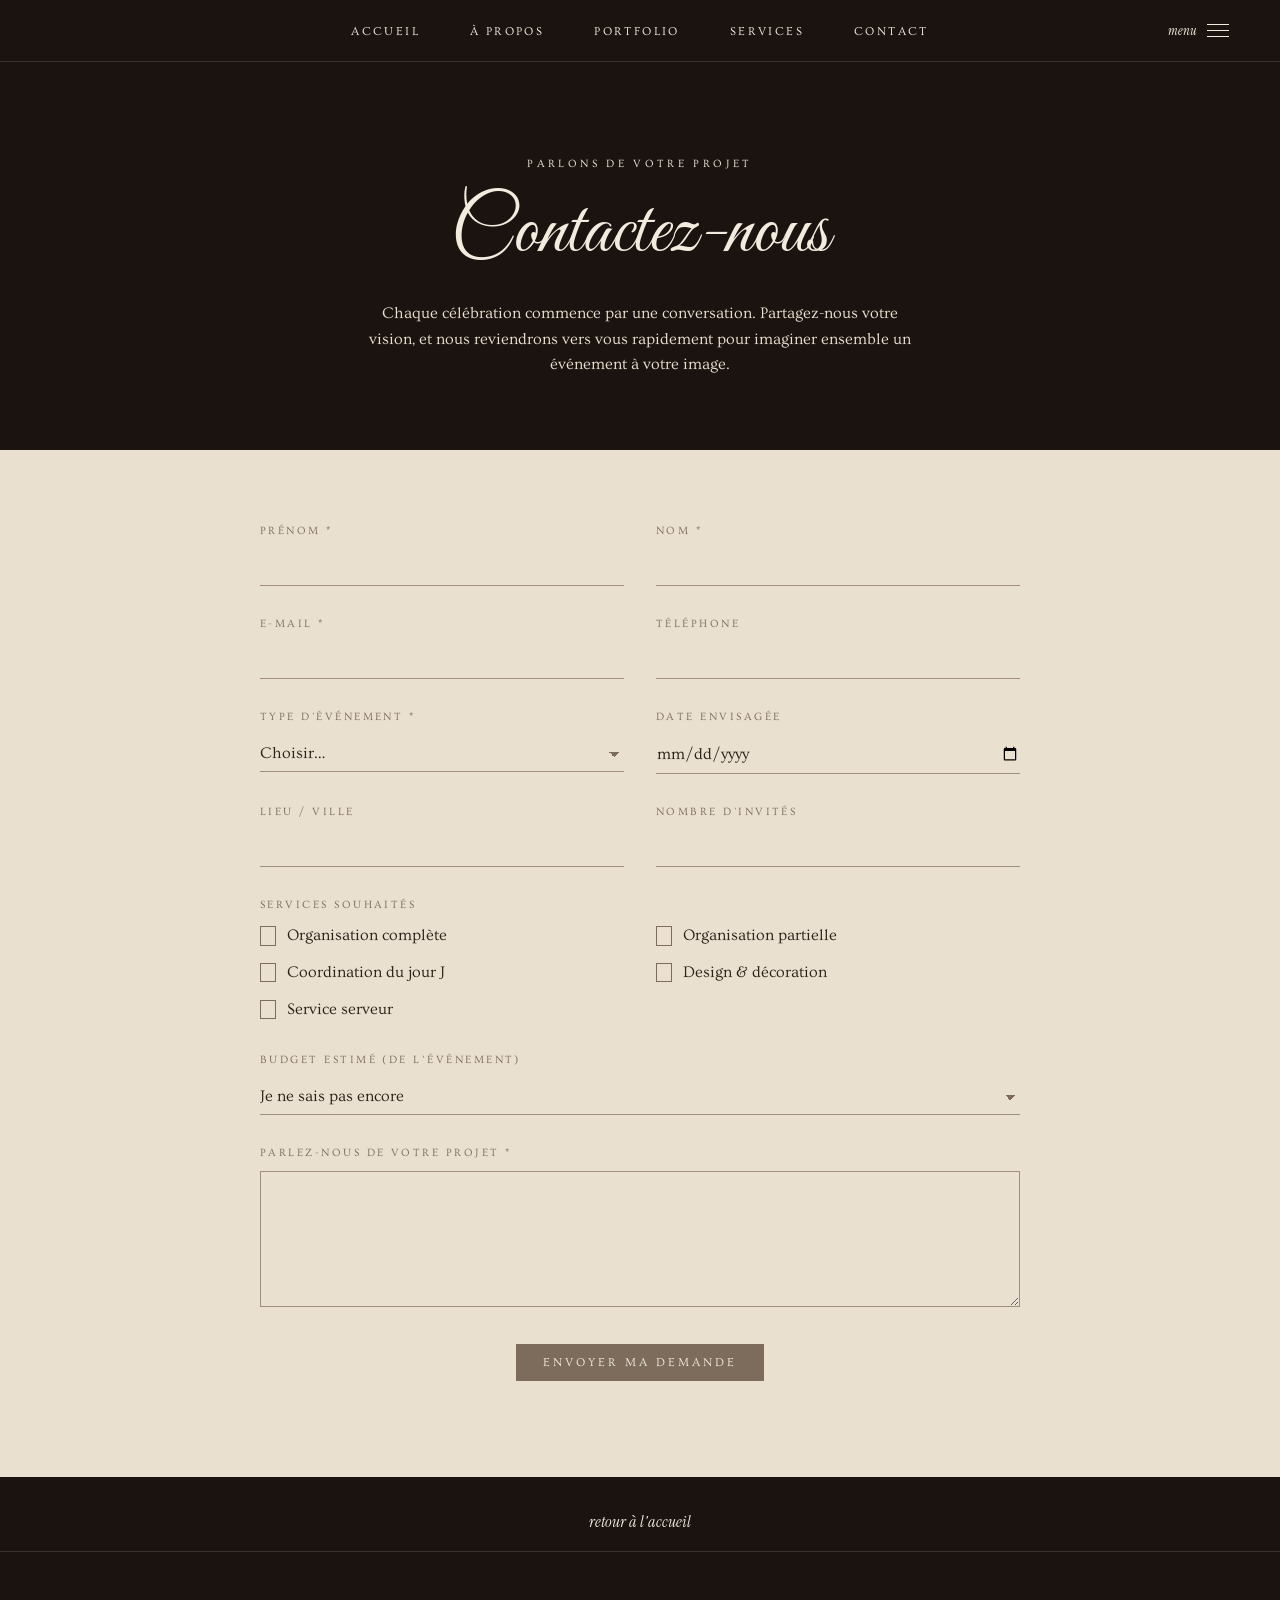
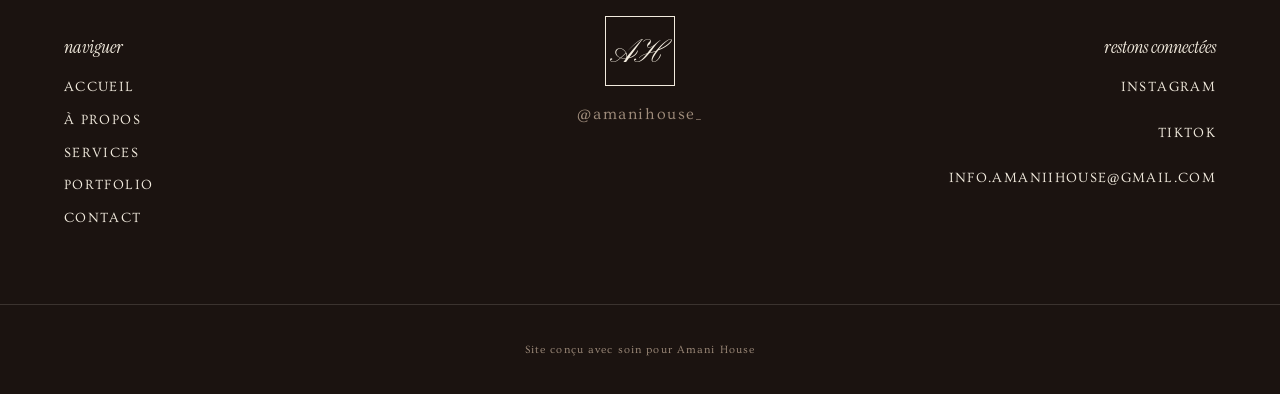
<file: contact.html>
<!DOCTYPE html>
<html lang="fr">
<head>
<meta charset="UTF-8" />
<meta name="viewport" content="width=device-width, initial-scale=1.0" />
<title>Contact — Amani House</title>
<meta name="description" content="Contactez Amani House pour l'organisation et le design de votre mariage ou événement." />
<link rel="preconnect" href="https://fonts.googleapis.com">
<link rel="preconnect" href="https://fonts.gstatic.com" crossorigin>
<link href="https://fonts.googleapis.com/css2?family=Bodoni+Moda:ital,opsz,wght@0,6..96,400;0,6..96,500;1,6..96,400&family=Ovo&family=Instrument+Serif:ital@0;1&family=Pinyon+Script&family=Great+Vibes&display=swap" rel="stylesheet">
<link rel="stylesheet" href="css/style.css?v=27" />
</head>
<body>

<!-- ===== NAVIGATION ===== -->
<header class="site-header">
  <nav class="nav-wrap">
    <ul class="nav-links">
      <li><a href="index.html#accueil">Accueil</a></li>
      <li><a href="index.html#a-propos">À propos</a></li>
      <li><a href="index.html#portfolio">Portfolio</a></li>
      <li><a href="index.html#services">Services</a></li>
      <!-- <li><a href="index.html#blog">Blog</a></li> -->
      <li><a href="contact.html" aria-current="page">Contact</a></li>
    </ul>
    <button class="menu-toggle" aria-label="Ouvrir le menu" aria-expanded="false">
      <span>menu</span>
      <svg width="22" height="14" viewBox="0 0 22 14" aria-hidden="true"><line x1="0" y1="1" x2="22" y2="1" stroke="currentColor"/><line x1="0" y1="7" x2="22" y2="7" stroke="currentColor"/><line x1="0" y1="13" x2="22" y2="13" stroke="currentColor"/></svg>
    </button>
  </nav>
</header>

<!-- ===== EN-TETE CONTACT ===== -->
<section class="contact-hero">
  <p class="eyebrow eyebrow-ivory center">parlons de votre projet</p>
  <h1 class="contact-title">Contactez-nous</h1>
  <p class="contact-intro">
    Chaque célébration commence par une conversation. Partagez-nous votre vision, et nous reviendrons vers vous
    rapidement pour imaginer ensemble un événement à votre image.
  </p>
</section>

<!-- ===== FORMULAIRE ===== -->
<section class="contact-section">
  <form class="contact-form" id="contact-form" novalidate>
    <div class="form-row">
      <label class="field">
        <span>Prénom *</span>
        <input type="text" name="prenom" autocomplete="given-name" required />
      </label>
      <label class="field">
        <span>Nom *</span>
        <input type="text" name="nom" autocomplete="family-name" required />
      </label>
    </div>

    <div class="form-row">
      <label class="field">
        <span>E-mail *</span>
        <input type="email" name="email" autocomplete="email" required />
      </label>
      <label class="field">
        <span>Téléphone</span>
        <input type="tel" name="telephone" autocomplete="tel" />
      </label>
    </div>

    <div class="form-row">
      <label class="field">
        <span>Type d'événement *</span>
        <select name="evenement" required>
          <option value="" selected disabled>Choisir…</option>
          <option>Mariage</option>
          <option>Fiançailles</option>
          <option>Anniversaire</option>
          <option>Baptême</option>
          <option>Événement professionnel</option>
          <option>Autre</option>
        </select>
      </label>
      <label class="field">
        <span>Date envisagée</span>
        <input type="date" name="date" />
      </label>
    </div>

    <div class="form-row">
      <label class="field">
        <span>Lieu / ville</span>
        <input type="text" name="lieu" />
      </label>
      <label class="field">
        <span>Nombre d'invités</span>
        <input type="number" name="invites" min="1" inputmode="numeric" />
      </label>
    </div>

    <fieldset class="field field-choices">
      <legend>Services souhaités</legend>
      <label class="choice"><input type="checkbox" name="services" value="Organisation complète" /> Organisation complète</label>
      <label class="choice"><input type="checkbox" name="services" value="Organisation partielle" /> Organisation partielle</label>
      <label class="choice"><input type="checkbox" name="services" value="Coordination du jour J" /> Coordination du jour J</label>
      <label class="choice"><input type="checkbox" name="services" value="Design & décoration" /> Design &amp; décoration</label>
      <label class="choice"><input type="checkbox" name="services" value="Service serveur" /> Service serveur</label>
    </fieldset>

    <label class="field">
      <span>Budget estimé (de l’événement)</span>
      <select name="budget">
        <option value="" selected>Je ne sais pas encore</option>
        <option>Moins de 10 000 €</option>
        <option>10 000 € – 20 000 €</option>
        <option>20 000 € – 40 000 €</option>
        <option>Plus de 40 000 €</option>
      </select>
    </label>

    <label class="field">
      <span>Parlez-nous de votre projet *</span>
      <textarea name="message" rows="6" required></textarea>
    </label>

    <p class="form-error" id="form-error" hidden>Merci de remplir les champs marqués d'un *.</p>

    <button type="submit" class="btn btn-solid form-submit">Envoyer ma demande</button>
  </form>

  <div class="form-success" id="form-success" hidden>
    <p class="script-line">merci</p>
    <p>Votre demande est prête. Nous vous répondrons dans les plus brefs délais.</p>
    <p class="calendly-intro">Pour gagner du temps, réservez dès maintenant votre appel découverte :</p>
    <div class="calendly-embed" id="calendly-embed">
      <a href="https://calendly.com/info-amaniihouse/30min" target="_blank" rel="noopener" class="link-underline">Choisir un créneau</a>
    </div>
  </div>
</section>

<!-- ===== FOOTER ===== -->
<footer class="site-footer">
  <a href="index.html#accueil" class="back-to-top">retour à l'accueil</a>

  <div class="footer-grid">
    <div class="footer-col">
      <p class="footer-title">naviguer</p>
      <ul>
        <li><a href="index.html#accueil">Accueil</a></li>
        <li><a href="index.html#a-propos">À propos</a></li>
        <li><a href="index.html#services">Services</a></li>
        <li><a href="index.html#portfolio">Portfolio</a></li>
        <!-- <li><a href="index.html#blog">Blog</a></li> -->
        <li><a href="contact.html">Contact</a></li>
      </ul>
    </div>

    <div class="footer-col footer-center">
      <div class="monogram">AH</div>
      <p class="footer-handle">@amanihouse_</p>
    </div>

    <div class="footer-col footer-right">
      <p class="footer-title">restons connectées</p>
      <ul class="social-list">
        <li><a href="https://www.instagram.com/amanihouse_/" target="_blank" rel="noopener" aria-label="Instagram">Instagram</a></li>
        <li><a href="https://www.tiktok.com/@amanihouse" target="_blank" rel="noopener" aria-label="TikTok">TikTok</a></li>
        <li><a href="mailto:info.amaniihouse@gmail.com" aria-label="Email">info.amaniihouse@gmail.com</a></li>
      </ul>
    </div>
  </div>

  <div class="footer-bottom">
    <p>Site conçu avec soin pour Amani House</p>
  </div>
</footer>

<script src="js/script.js?v=25"></script>
<script src="js/contact.js?v=26"></script>
</body>
</html>
</file>
<file: css/style.css>
/* =========================================================
   RAISSA — Planning & Event Design
   Palette : brun espresso profond + ivoire chaud + taupe doré
   ========================================================= */

:root {
  --dark: #1b1310;
  --dark-2: #241a15;
  --cream: #f2ece0;
  --cream-2: #e9e0cf;
  --ivory: #f2ebde;
  --taupe: #a18e7d;
  --taupe-dark: #7d6c5c;
  --text-dark: #2a2118;

  --font-display: "Bodoni Moda", "Playfair Display", serif;
  --font-body: "Ovo", serif;
  --font-accent: "Instrument Serif", serif;
  --font-script: "Pinyon Script", "Snell Roundhand", cursive;
  /* Gotham (police payante) : Montserrat est l'equivalent libre le plus proche */
  /* Dream Avenue (police payante) : Great Vibes est la calligraphie libre la plus proche */
  --font-dream: "Dream Avenue", "Great Vibes", cursive;
  --font-sans: "Gotham", "Montserrat", "Helvetica Neue", Arial, sans-serif;
}

* { box-sizing: border-box; }

html {
  scroll-behavior: smooth;
  -webkit-text-size-adjust: 100%;
  overflow-x: hidden; /* fallback */
  overflow-x: clip;
}

body {
  margin: 0;
  overflow-x: hidden; /* fallback */
  overflow-x: clip;
  width: 100%;
  font-family: var(--font-body);
  color: var(--text-dark);
  background: var(--cream);
  line-height: 1.6;
}

img { max-width: 100%; display: block; }

a { color: inherit; text-decoration: none; }

.eyebrow {
  font-family: var(--font-body);
  font-size: 0.75rem;
  letter-spacing: 0.3em;
  text-transform: uppercase;
  color: var(--taupe);
}
.eyebrow.center { text-align: center; }

.serif-heading {
  font-family: var(--font-display);
  font-weight: 400;
  letter-spacing: 0.02em;
  text-transform: uppercase;
  line-height: 1.15;
  margin: 0.3em 0;
}
.serif-heading.center { text-align: center; }
.serif-heading.faded { color: var(--taupe-dark); opacity: 0.55; }

.script-line {
  font-family: var(--font-accent);
  font-style: italic;
  text-align: center;
  font-size: 1.4rem;
  color: var(--taupe-dark);
  margin: 0.2em 0 1.5em;
  position: relative;
}
.script-line::after {
  content: "";
  display: block;
  width: 60px;
  height: 1px;
  background: var(--taupe-dark);
  margin: 0.8em auto 0;
}

.monogram {
  width: 70px;
  height: 70px;
  border: 1px solid var(--ivory);
  display: flex;
  align-items: center;
  justify-content: center;
  /* monogramme calligraphie "a l'anglaise", identique partout */
  font-family: var(--font-script);
  font-style: normal;
  font-size: 2rem;
  white-space: nowrap;
  /* la boucle du H deborde a droite et le script est haut : on recentre le dessin des lettres */
  padding: 0.26em 0.28em 0 0;
  color: var(--ivory);
  margin: 0 auto;
}
.monogram-lg { width: 100px; height: 100px; font-size: 2.8rem; }

.vertical-label {
  writing-mode: vertical-rl;
  font-size: 0.7rem;
  letter-spacing: 0.25em;
  text-transform: uppercase;
  color: var(--taupe);
  white-space: nowrap;
}

.btn {
  display: inline-block;
  padding: 0.9em 2.2em;
  font-size: 0.75rem;
  letter-spacing: 0.25em;
  text-transform: uppercase;
  border: 1px solid currentColor;
  font-family: var(--font-body);
  transition: all 0.3s ease;
}
.btn-outline {
  color: var(--ivory);
  border-color: var(--ivory);
  background: transparent;
}
.btn-outline:hover { background: var(--ivory); color: var(--dark); }

.btn-solid {
  background: var(--taupe-dark);
  color: var(--ivory);
  border-color: var(--taupe-dark);
}
.btn-solid:hover { background: var(--dark); border-color: var(--dark); }

.center-btn { display: table; margin: 2.5em auto 0; }

.link-underline {
  display: inline-block;
  font-size: 0.75rem;
  letter-spacing: 0.2em;
  text-transform: uppercase;
  border-bottom: 1px solid currentColor;
  padding-bottom: 0.3em;
}

/* ---------- Placeholder photo blocks ---------- */
.arch-photo, .about-photo, .portfolio-item, .service-photo {
  background: linear-gradient(160deg, #8f8a7c 0%, #5f5b4f 60%, #3a372e 100%);
  position: relative;
  display: flex;
  align-items: flex-end;
  justify-content: center;
  color: rgba(255,255,255,0.75);
  font-family: var(--font-body);
  font-size: 0.75rem;
  letter-spacing: 0.15em;
  text-transform: uppercase;
  overflow: hidden;
}
.arch-photo::before, .about-photo::before, .portfolio-item::before {
  content: attr(data-label);
  padding: 1em;
  opacity: 0.8;
}
/* Arche parfaite : un rayon volontairement plus grand que la largeur
   se fait automatiquement ramener a largeur/2 par le navigateur (regle
   CSS de "corner overlap"), ce qui produit un demi-cercle exact. */
.arch-photo {
  border-radius: 999px 999px 0 0;
}

.arch-photo.has-photo, .about-photo.has-photo, .portfolio-item.has-photo, .service-photo.has-photo {
  background-size: cover;
  background-position: center;
}
.arch-photo.has-photo::before, .about-photo.has-photo::before, .portfolio-item.has-photo::before, .service-photo.has-photo::before {
  content: none;
}

/* ---------- Header / Nav ---------- */
.site-header {
  position: fixed;
  top: 0; left: 0; right: 0;
  z-index: 100;
  background: var(--dark);
  border-bottom: 1px solid rgba(242,235,222,0.15);
}
.nav-wrap {
  width: 100%;
  display: flex;
  align-items: center;
  justify-content: center;
  padding: 1.1rem 0;
  position: relative;
}
.nav-links {
  list-style: none;
  display: flex;
  gap: 50px;
  margin: 0;
  padding: 0;
}
.nav-links a {
  font-size: 0.75rem;
  letter-spacing: 0.2em;
  text-transform: uppercase;
  color: var(--ivory);
}
.menu-toggle {
  position: absolute;
  right: 45px;
  top: 50%;
  transform: translateY(-50%);
  background: none;
  border: none;
  color: var(--ivory);
  display: flex;
  align-items: center;
  gap: 0.6rem;
  font-family: var(--font-accent);
  font-style: italic;
  cursor: pointer;
}

/* ---------- Hero ---------- */
.hero {
  min-height: 100vh;
  display: flex;
  align-items: center;
  justify-content: center;
  position: relative;
  text-align: center;
  padding: 6rem 1.5rem 3rem;
  overflow: hidden;
}

/* Carrousel de fond : chaque slide s'estompe (opacite) pour laisser
   apparaitre une nouvelle couleur/photo, defilement automatique en JS. */
.hero-slides { position: absolute; inset: 0; z-index: 0; }
.hero-slide {
  position: absolute;
  inset: 0;
  opacity: 0;
  transition: opacity 1.6s ease;
  display: flex;
  align-items: flex-end;
  justify-content: center;
  color: rgba(255,255,255,0.6);
  font-family: var(--font-body);
  font-size: 0.75rem;
  letter-spacing: 0.15em;
  text-transform: uppercase;
}
.hero-slide::before { content: attr(data-label); padding: 2rem; opacity: 0.7; }
.hero-slide.is-active { opacity: 1; }
.hero-slide:nth-child(1) { background: linear-gradient(160deg, #4a4436 0%, #241f18 55%, #17110d 100%); }
.hero-slide:nth-child(2) { background: linear-gradient(160deg, #4a3a36 0%, #241a18 55%, #170d0d 100%); }
.hero-slide:nth-child(3) { background: linear-gradient(160deg, #364a3f 0%, #182420 55%, #0d1712 100%); }
.hero-slide:nth-child(4) { background: linear-gradient(160deg, #3a3a4a 0%, #1a1a24 55%, #0d0d17 100%); }
.hero-slide.has-photo {
  background-size: cover;
  background-position: center;
}
.hero-slide.has-photo::before { content: none; }
.hero-slide.has-photo::after {
  content: '';
  position: absolute;
  inset: 0;
  background: linear-gradient(180deg, rgba(0,0,0,0.15) 0%, rgba(0,0,0,0.5) 100%);
}

.hero-overlay {
  position: absolute;
  inset: 0;
  z-index: 1;
  background: rgba(15, 10, 8, 0.35);
}
.hero-content { position: relative; z-index: 2; max-width: 1000px; }
.hero-estd {
  display: flex;
  align-items: center;
  justify-content: center;
  gap: 1.2rem;
  color: var(--ivory);
  font-size: 0.75rem;
  letter-spacing: 0.3em;
  margin-bottom: 1.5rem;
}
.hero-estd .monogram {
  margin: 0;
  width: 84px;
  font-size: 2.1rem;
}
.hero-title {
  font-family: var(--font-display);
  /* "Amani House" toujours sur une seule ligne : la taille suit la largeur de l'ecran */
  font-size: clamp(2rem, 10.5vw, 7rem);
  white-space: nowrap;
  color: var(--ivory);
  margin: 0;
  text-transform: uppercase;
  letter-spacing: 0.02em;
  line-height: 1.05;
}
.hero-subtitle {
  font-family: var(--font-display);
  font-style: italic;
  font-size: clamp(1.3rem, 3vw, 2rem);
  color: var(--ivory);
  margin: 0.3em 0;
}
.hero-tagline {
  font-size: 0.75rem;
  letter-spacing: 0.35em;
  text-transform: uppercase;
  color: var(--taupe);
  margin-bottom: 2.5rem;
}

/* ---------- Intro / Definition ---------- */
.intro-dark {
  background: var(--dark);
  color: var(--ivory);
  padding: 6rem 1.5rem;
  position: relative;
  overflow: hidden;
}

.eyebrow-ivory { color: var(--ivory); font-size: 0.7rem; }

.intro-text-block { position: relative; z-index: 1; text-align: center; max-width: 1000px; margin: 0 auto 4rem; }
.intro-text-block .serif-heading {
  color: var(--ivory);
  font-family: var(--font-dream);
  text-transform: none;
  letter-spacing: 0;
  line-height: 1.25;
  /* une seule ligne sur ordinateur/tablette : la taille suit la largeur de l'ecran */
  white-space: nowrap;
  font-size: clamp(1.2rem, 3.6vw, 3rem);
}
.intro-columns {
  position: relative;
  z-index: 1;
  max-width: 1100px;
  margin: 0 auto;
  display: grid;
  grid-template-columns: 1fr 1fr;
  gap: 3rem;
  align-items: center;
}
.intro-quote p {
  /* meme police que le sur-titre "Organisation reflechie & design raffine" */
  font-family: var(--font-body);
  font-size: 1.1rem;
  letter-spacing: 0.04em;
  line-height: 1.85;
  text-align: center;
}
.intro-photo { height: 380px; }

/* ---------- About ---------- */
.about-cream {
  background: var(--cream-2);
  padding: 6rem 1.5rem;
  display: grid;
  grid-template-columns: auto 1fr 380px;
  gap: 3rem;
  max-width: 1300px;
  margin: 0 auto;
  align-items: center;
}
.about-photo-wrap { display: flex; align-items: center; gap: 1.5rem; }
.about-photo { width: 320px; max-width: 100%; height: 400px; }
.about-text { max-width: 480px; }
.about-text .serif-heading { font-size: clamp(2.2rem, 5vw, 3.5rem); color: var(--taupe-dark); }
.about-text .heading-small { display: block; font-size: 0.45em; letter-spacing: 0.08em; margin-top: 0.3em; }
.about-body { margin: 1.2em 0; }
.about-photo-2 { width: 100%; height: 460px; align-self: stretch; }

/* ---------- Testimonials ---------- */
.testimonials {
  background: var(--dark-2);
  color: var(--ivory);
  padding: 6rem 1.5rem;
  text-align: center;
  position: relative;
}
.side-left { position: absolute; left: 1.5rem; top: 50%; transform: translateY(-50%); }
.side-right { position: absolute; right: 1.5rem; top: 50%; transform: translateY(-50%); }
.testimonial-feature {
  font-family: var(--font-display);
  font-size: clamp(1.8rem, 4vw, 3rem);
  max-width: 900px;
  margin: 2rem auto 1.5rem;
  text-transform: uppercase;
}
.testimonial-body { max-width: 600px; margin: 0 auto 0.5em; font-style: italic; color: var(--taupe); }
.testimonial-author { letter-spacing: 0.2em; text-transform: uppercase; font-size: 0.8rem; color: var(--taupe); margin-bottom: 2rem; }

.testimonial-nav { display: flex; justify-content: center; gap: 2.5rem; margin-bottom: 3rem; }
.testimonial-nav button {
  background: none;
  border: none;
  color: var(--ivory);
  font-family: var(--font-body);
  font-size: 0.75rem;
  letter-spacing: 0.2em;
  text-transform: uppercase;
  cursor: pointer;
  border-bottom: 1px solid transparent;
}
.testimonial-nav button:hover { border-bottom-color: var(--taupe); }

/* Rangee de 3 photos en arche, celle du centre plus grande et surelevee
   ("peek carousel") comme dans l'original. */
.testimonial-photos {
  position: relative;
  max-width: 1100px;
  margin: 0 auto;
  display: flex;
  align-items: flex-end;
  justify-content: center;
  gap: 1.5rem;
}
.peek-photo { flex: 1 1 0; height: 260px; max-width: 320px; }
.peek-photo.peek-center { height: 340px; max-width: 380px; z-index: 2; }
.testimonial-dots { display: none; }

/* ---------- Video Moment ---------- */
.video-moment {
  background: var(--dark-2);
  padding: 5rem 1.5rem 6rem;
  text-align: center;
}
.video-frame {
  width: 320px;
  max-width: 100%;
  height: 560px;
  margin: 2rem auto 0;
  border-radius: 999px 999px 0 0;
  overflow: hidden;
}
.video-frame video {
  width: 100%;
  height: 100%;
  object-fit: cover;
  display: block;
}

/* ---------- Portfolio ---------- */
.portfolio { background: var(--dark); color: var(--ivory); padding: 6rem 1.5rem; }
.portfolio .serif-heading { font-size: clamp(1.8rem, 4vw, 2.8rem); color: var(--ivory); }
.portfolio-grid {
  max-width: 1200px;
  margin: 3rem auto 0;
  display: grid;
  grid-template-columns: repeat(4, 1fr);
  gap: 1.2rem;
}
.portfolio-item { height: 320px; }

/* ---------- Dream Celebration ---------- */
.dream-cream {
  background: var(--cream);
  padding: 6rem 1.5rem;
  text-align: center;
}
.dream-cream .serif-heading { font-size: clamp(1.8rem, 5vw, 3rem); }
.dream-body { max-width: 620px; margin: 0 auto 2rem; text-align: center; }
.dream-cream .btn { display: table; margin: 0 auto; }

/* ---------- Services ---------- */
.services { background: var(--dark); padding: 4rem 0; }
.service-row {
  max-width: 1300px;
  margin: 0 auto;
  display: flex;
  align-items: center;
  gap: 4rem;
  padding: 4rem 4vw;
}
.service-photo { flex: 0 0 42%; height: 460px; }
.service-text { flex: 1; color: var(--ivory); }
.service-text .serif-heading { font-size: clamp(1.8rem, 4vw, 2.6rem); color: var(--ivory); }
.service-text .heading-oneline { white-space: nowrap; font-size: clamp(1.1rem, 2.5vw, 2.2rem); }
/* meme ecriture calligraphiee que "Pour celebrer vos moments precieux..." */
.service-text .heading-script {
  font-family: var(--font-dream);
  text-transform: none;
  letter-spacing: 0;
  line-height: 1.25;
  font-size: clamp(1.8rem, 3.6vw, 3.2rem);
}
/* meme ecriture que le texte "Bienvenue chez Amani House..." */
.service-text p,
.service-list li {
  font-family: var(--font-body);
  font-size: 1.1rem;
  letter-spacing: 0.04em;
  line-height: 1.85;
}
.service-text p { margin-bottom: 1.2em; }
.service-list {
  list-style: none;
  margin: 0 0 2em;
  padding: 0;
}
.service-list li {
  padding: 0.35em 0 0.35em 1.6em;
  position: relative;
}
.service-list li::before {
  content: "";
  position: absolute;
  left: 0.2em;
  top: 1.27em; /* milieu de la premiere ligne */
  width: 0.6em;
  height: 1px;
  background: var(--taupe);
}

/* ---------- Philosophy ---------- */
.philosophy {
  background: var(--dark-2);
  color: var(--ivory);
  text-align: center;
  padding: 6rem 1.5rem;
}
.philosophy-quote {
  font-family: var(--font-accent);
  font-style: italic;
  font-size: clamp(1.4rem, 4vw, 2.2rem);
  color: var(--taupe);
  max-width: 700px;
  margin: 0 auto 1rem;
}
.philosophy-sub { font-size: 0.8rem; letter-spacing: 0.15em; text-transform: uppercase; opacity: 0.7; }

/* ---------- Blog / Newsletter ---------- */
.blog-teaser {
  background: var(--cream-2);
  padding: 6rem 1.5rem;
  text-align: center;
}
.blog-teaser .serif-heading { font-size: clamp(1.8rem, 4vw, 2.6rem); }
.newsletter-form {
  display: flex;
  justify-content: center;
  gap: 0.8rem;
  max-width: 480px;
  margin: 2rem auto 0;
  flex-wrap: wrap;
}
.newsletter-form input {
  flex: 1;
  min-width: 220px;
  padding: 0.9em 1.2em;
  border: 1px solid var(--taupe);
  background: transparent;
  font-family: var(--font-body);
}

/* ---------- Footer ---------- */
.site-footer { background: var(--dark); color: var(--ivory); padding-top: 1rem; }
.back-to-top {
  display: block;
  text-align: center;
  font-family: var(--font-accent);
  font-style: italic;
  padding: 1rem;
  border-bottom: 1px solid rgba(242,235,222,0.15);
}
.footer-grid {
  max-width: 1200px;
  margin: 0 auto;
  display: grid;
  grid-template-columns: 1fr auto 1fr;
  gap: 2rem;
  padding: 4rem 1.5rem;
}
.footer-title { font-family: var(--font-accent); font-style: italic; font-size: 1.1rem; margin-bottom: 1rem; }
.footer-col ul { list-style: none; padding: 0; margin: 0; }
.footer-col li { margin-bottom: 0.8em; letter-spacing: 0.1em; font-size: 0.85rem; text-transform: uppercase; }
.footer-center { text-align: center; }
.footer-handle { margin-top: 1rem; color: var(--taupe); letter-spacing: 0.1em; }
.footer-right { text-align: right; }
.social-list { display: flex; flex-direction: column; gap: 0.8em; }
.footer-bottom {
  text-align: center;
  font-size: 0.7rem;
  letter-spacing: 0.1em;
  color: var(--taupe);
  padding: 1.5rem;
  border-top: 1px solid rgba(242,235,222,0.15);
}

/* ---------- Page contact ---------- */
.contact-hero {
  background: var(--dark);
  color: var(--ivory);
  text-align: center;
  padding: 9rem 1.5rem 4.5rem;
}
.contact-title {
  font-family: var(--font-dream);
  font-weight: 400;
  font-size: clamp(3rem, 8vw, 5rem);
  line-height: 1.1;
  margin: 0.2em 0 0.3em;
}
.contact-intro { max-width: 560px; margin: 0 auto; color: var(--cream-2); }

.contact-section { background: var(--cream-2); padding: 4.5rem 1.5rem 6rem; }
.contact-form, .form-success { max-width: 760px; margin: 0 auto; }
.form-row { display: grid; grid-template-columns: 1fr 1fr; gap: 0 2rem; }
.field { display: block; margin: 0 0 1.8rem; border: 0; padding: 0; min-width: 0; }
.field > span, .field legend {
  display: block;
  font-size: 0.7rem;
  letter-spacing: 0.22em;
  text-transform: uppercase;
  color: var(--taupe-dark);
  margin-bottom: 0.6rem;
  padding: 0;
}
.field input, .field select, .field textarea {
  width: 100%;
  font-family: var(--font-body);
  font-size: 1rem; /* 16px minimum : evite le zoom automatique de Safari iOS */
  color: var(--text-dark);
  background: transparent;
  border: 0;
  border-bottom: 1px solid var(--taupe);
  border-radius: 0;
  padding: 0.55rem 0;
  -webkit-appearance: none;
  appearance: none;
}
.field textarea { border: 1px solid var(--taupe); padding: 0.8rem; resize: vertical; }
.field select {
  background-image: linear-gradient(45deg, transparent 50%, var(--taupe-dark) 50%), linear-gradient(135deg, var(--taupe-dark) 50%, transparent 50%);
  background-position: calc(100% - 10px) 55%, calc(100% - 5px) 55%;
  background-size: 5px 5px;
  background-repeat: no-repeat;
  padding-right: 1.5rem;
}
.field input:focus, .field select:focus, .field textarea:focus { outline: none; border-color: var(--dark); }
.field.is-invalid input, .field.is-invalid select, .field.is-invalid textarea { border-color: #a14a3b; }
.field-choices { display: grid; grid-template-columns: 1fr 1fr; gap: 0.7rem 2rem; }
.field-choices legend { grid-column: 1 / -1; }
.choice { display: flex; align-items: center; gap: 0.7rem; cursor: pointer; }
.choice input {
  -webkit-appearance: none;
  appearance: none;
  flex: 0 0 auto;
  width: 16px;
  height: 16px;
  border: 1px solid var(--taupe-dark);
  margin: 0;
  display: grid;
  place-content: center;
}
.choice input:checked { background: var(--taupe-dark); box-shadow: inset 0 0 0 3px var(--cream-2); }
.form-error { color: #a14a3b; font-size: 0.9rem; margin: -0.6rem 0 1.4rem; }
.form-submit { display: block; margin: 0.5rem auto 0; cursor: pointer; }
.form-submit:disabled { opacity: 0.6; cursor: default; }
.form-success { text-align: center; padding: 2rem 0; }
.form-success .script-line { font-size: 2.4rem; }
.calendly-intro { margin-top: 2.5rem; }
.calendly-embed { margin-top: 1rem; }
.calendly-embed.is-loaded { min-width: 320px; height: 700px; }

/* ---------- Responsive ---------- */
@media (max-width: 900px) {
  .intro-columns { grid-template-columns: 1fr; }
  .portfolio-grid { grid-template-columns: repeat(2, 1fr); }
  .footer-grid { grid-template-columns: 1fr; text-align: center; }
  .footer-right { text-align: center; }
  .side-left, .side-right { display: none; }
  .service-row, .service-row.reverse { flex-direction: column; }
  .service-photo { flex-basis: auto; width: 100%; }
  /* Photos des avis : carrousel qu'on fait glisser au doigt */
  .testimonial-photos {
    justify-content: flex-start;
    align-items: stretch;
    gap: 1rem;
    margin: 0 -1.5rem;
    padding: 0 calc(50vw - 130px);
    overflow-x: auto;
    scroll-snap-type: x mandatory;
    -webkit-overflow-scrolling: touch;
    scrollbar-width: none;
  }
  .testimonial-photos::-webkit-scrollbar { display: none; }
  .peek-photo,
  .peek-photo.peek-center {
    flex: 0 0 260px;
    max-width: none;
    height: 340px;
    scroll-snap-align: center;
  }
  .testimonial-dots { display: flex; justify-content: center; gap: 0.6rem; margin-top: 1.4rem; }
  .testimonial-dots span {
    width: 7px;
    height: 7px;
    border-radius: 50%;
    border: 1px solid var(--taupe);
    transition: background 0.3s ease;
  }
  .testimonial-dots span.is-active { background: var(--ivory); border-color: var(--ivory); }

  /* Le libelle vertical provoque un debordement horizontal sur Safari iOS
     (bande blanche a gauche) : on le masque sur mobile. */
  .about-photo-wrap .vertical-label { display: none; }

  /* A propos : une seule colonne centree (flex plutot que grid,
     plus fiable sur Safari iOS) */
  .about-cream {
    display: flex;
    flex-direction: column;
    align-items: center;
    text-align: center;
    gap: 2.5rem;
    padding: 4.5rem 1.5rem;
    width: 100%;
  }
  .about-photo-wrap { width: 100%; justify-content: center; }
  .about-photo,
  .about-photo-2 { width: 100%; max-width: 300px; height: 380px; margin: 0 auto; align-self: center; }
  .about-text { width: 100%; max-width: 340px; margin: 0 auto; }
  .about-text .serif-heading { font-size: 2.2rem; }
  .about-body { font-size: 0.95rem; line-height: 1.7; }

  .intro-photo { width: 100%; max-width: 380px; margin: 0 auto; }

  /* Services : photo toujours au-dessus, texte centre */
  .service-row { gap: 2rem; padding: 3rem 1.5rem; text-align: center; }
  .service-text .heading-oneline { font-size: 4.8vw; }
  .service-text .heading-script { font-size: 8.5vw; }
  .form-row, .field-choices { grid-template-columns: 1fr; }
  .service-list { text-align: left; max-width: 360px; margin-left: auto; margin-right: auto; }
  .service-row .service-photo { order: -1; max-width: 380px; height: 420px; margin: 0 auto; }
}

@media (max-width: 640px) {
  .nav-links { display: none; }
  .nav-links.nav-open {
    display: flex;
    flex-direction: column;
    position: absolute;
    top: 100%;
    left: 0;
    right: 0;
    background: var(--dark);
    padding: 1.5rem;
    gap: 1.2rem;
    align-items: center;
  }
  .menu-toggle { display: flex; right: 1.5rem; }
  .nav-wrap { justify-content: flex-start; min-height: 3.4rem; }

  /* Les <br> des titres creent des coupures bancales sur petit ecran */
  .serif-heading br { display: none; }
  /* sur telephone, la phrase est trop longue pour une ligne : deux lignes equilibrees */
  .intro-text-block .serif-heading { white-space: normal; text-wrap: balance; font-size: 1.9rem; }

  .hero-subtitle { font-size: 1.2rem; }
  .hero-tagline, .eyebrow { letter-spacing: 0.2em; }
  .hero-tagline { max-width: 290px; margin-left: auto; margin-right: auto; line-height: 1.9; text-wrap: balance; }
  /* l'espacement des lettres ajoute un vide apres le dernier caractere :
     on le compense pour un centrage optique exact */
  .hero-tagline, .eyebrow.center, .eyebrow-ivory { padding-left: 0.2em; }
  .btn { padding-left: 2.45em; }

  .footer-handle { font-size: 0.85rem; word-break: break-word; }
}

/* ---------- Page portfolio ---------- */
.gallery-section { background: var(--cream-2); padding: 4rem 1.5rem 6rem; }
/* colonnes facon mosaique : chaque photo garde son format (portrait ou paysage) */
.gallery { max-width: 1200px; margin: 0 auto; columns: 3 300px; column-gap: 1rem; }
.gallery-item { display: block; margin-bottom: 1rem; break-inside: avoid; overflow: hidden; cursor: zoom-in; }
.gallery-item img { display: block; width: 100%; height: auto; transition: transform 0.6s ease; }
.gallery-item:hover img { transform: scale(1.03); }

.lightbox {
  position: fixed;
  inset: 0;
  z-index: 200;
  background: rgba(20, 15, 13, 0.94);
  display: flex;
  align-items: center;
  justify-content: center;
  padding: 3rem 4rem;
}
.lightbox[hidden] { display: none; }
.lightbox img { max-width: 100%; max-height: 100%; object-fit: contain; }
.lightbox button {
  position: absolute;
  background: none;
  border: 0;
  color: var(--ivory);
  font-size: 2.5rem;
  line-height: 1;
  cursor: pointer;
  padding: 0.5rem 0.8rem;
}
.lightbox-close { top: 1rem; right: 1rem; }
.lightbox-prev { left: 0.5rem; top: 50%; transform: translateY(-50%); }
.lightbox-next { right: 0.5rem; top: 50%; transform: translateY(-50%); }
@media (max-width: 600px) {
  .lightbox { padding: 3.5rem 0.5rem; }
  .lightbox-prev, .lightbox-next { top: auto; bottom: 0.5rem; transform: none; }
}
</file>
